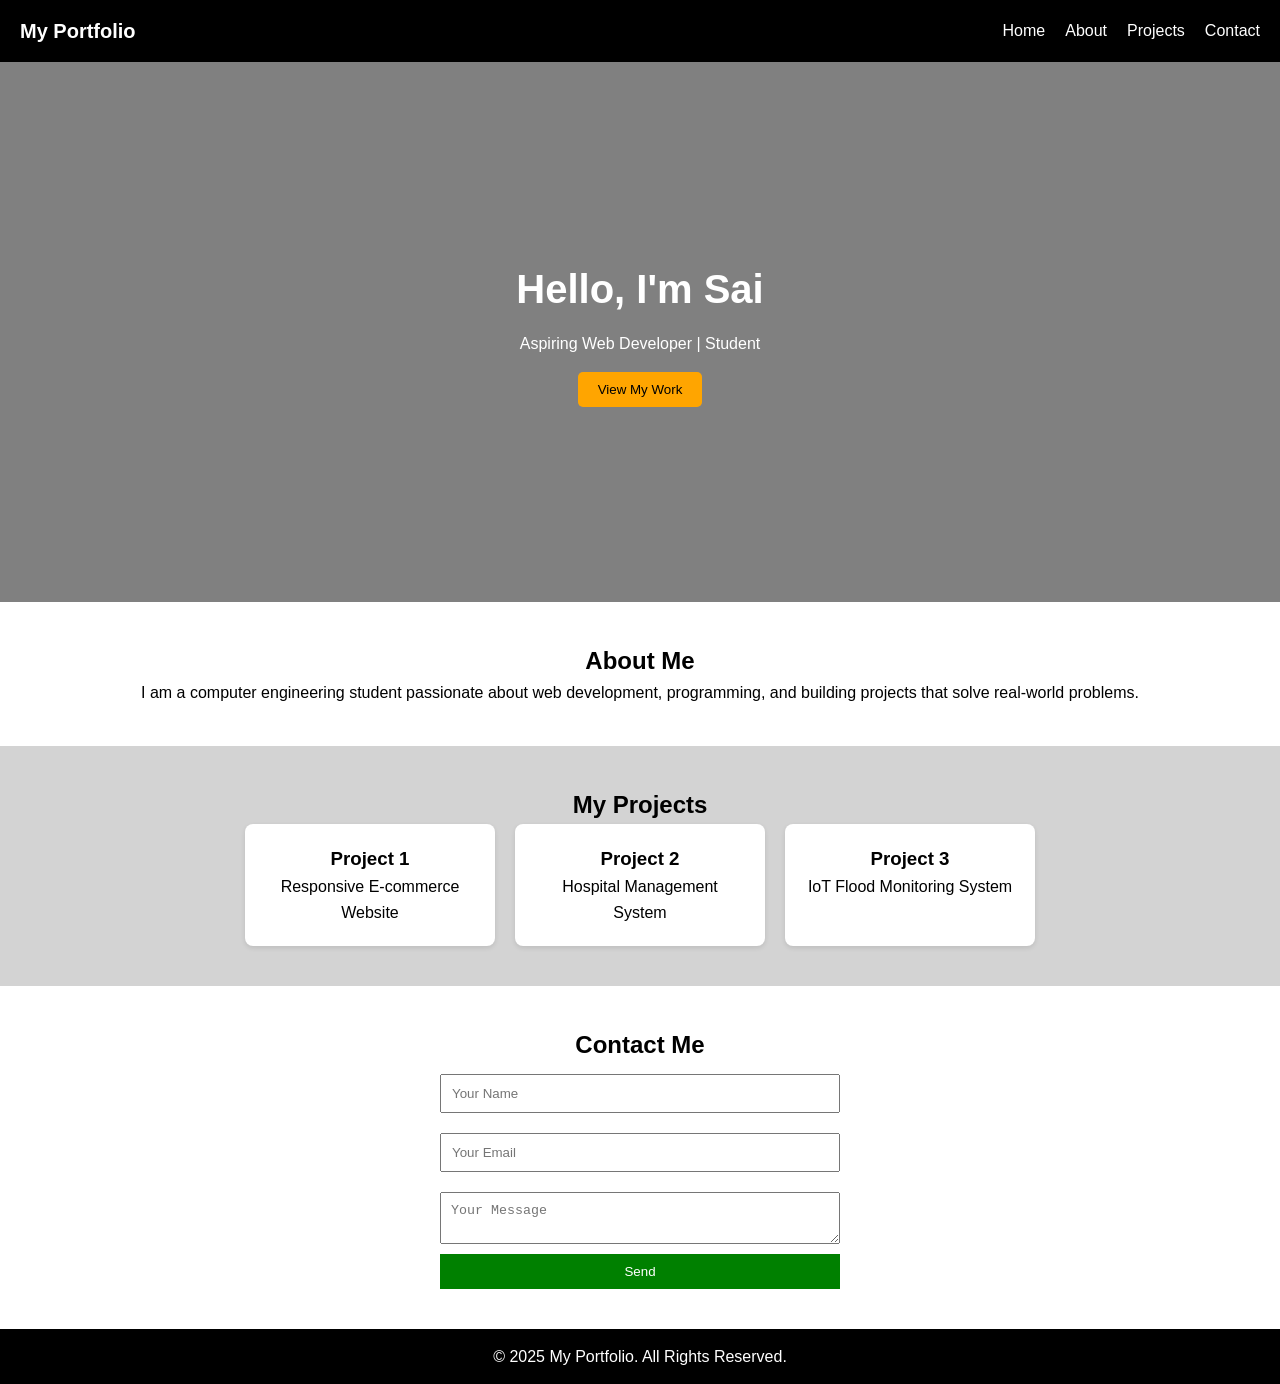
<file: wtl exam/1Portfolio/index.html>
<!DOCTYPE html>
<html lang="en">
<head>
  <meta charset="UTF-8">
  <meta name="viewport" content="width=device-width, initial-scale=1.0">
  <title>My Portfolio</title>
  <link rel="stylesheet" href="style.css"> 
</head>
<body>

  <!-- Navbar -->
  <nav>
    <div class="logo">My Portfolio</div>
    <ul>
      <li><a href="#home">Home</a></li>
      <li><a href="#about">About</a></li>
      <li><a href="#projects">Projects</a></li>
      <li><a href="#contact">Contact</a></li>
    </ul>
  </nav>

  <!-- Hero Section -->
  <section class="hero" id="home">
    <h1>Hello, I'm Sai</h1>
    <p>Aspiring Web Developer | Student</p>
    <button class="btn">View My Work</button>
  </section>

  <!-- About Section -->
  <section class="about" id="about">
    <h2>About Me</h2>
    <p>I am a computer engineering student passionate about web development, programming, and building projects that solve real-world problems.</p>
  </section>

  <!-- Projects Section -->
  <section class="projects" id="projects">
    <h2>My Projects</h2>
    <div class="project-list">
      <div class="project">
        <h3>Project 1</h3>
        <p>Responsive E-commerce Website</p>
      </div>
      <div class="project">
        <h3>Project 2</h3>
        <p>Hospital Management System</p>
      </div>
      <div class="project">
        <h3>Project 3</h3>
        <p>IoT Flood Monitoring System</p>
      </div>
    </div>
  </section>

  <!-- Contact Section -->
  <section class="contact" id="contact">
    <h2>Contact Me</h2>
    <form>
      <input type="text" placeholder="Your Name" required>
      <input type="email" placeholder="Your Email" required>
      <textarea placeholder="Your Message"></textarea>
      <button type="submit">Send</button>
    </form>
  </section>

  <!-- Footer -->
  <footer>
    <p>&copy; 2025 My Portfolio. All Rights Reserved.</p>
  </footer>

</body>
</html>
</file>
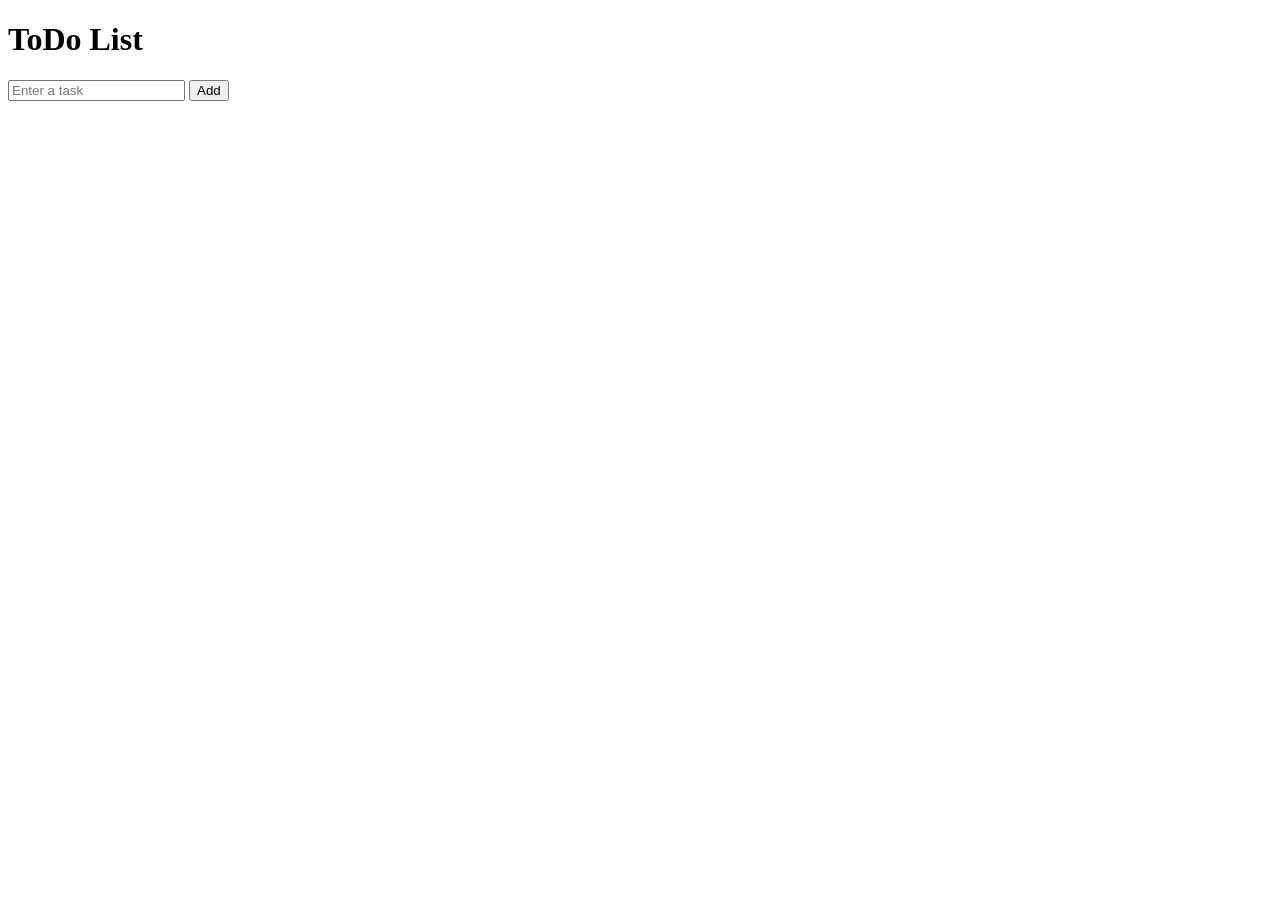
<file: wtl exam/2todo list/index.html>
<!DOCTYPE html>
<html lang="en">
<head>
  <meta charset="UTF-8" />
  <meta name="viewport" content="width=device-width, initial-scale=1.0"/>
  <title>Simple ToDo List</title>
</head>
<body>
  <h1>ToDo List</h1>

  <input id="input1" type="text" placeholder="Enter a task" />
  <button id="addBtn">Add</button>

  <ul id="taskList"></ul>

  <script>
    const input = document.getElementById('input1'); 
    const addBtn = document.getElementById('addBtn');
    const taskList = document.getElementById('taskList');

    addBtn.addEventListener('click', () => {
      const task = input.value;  // no trim
      if (task !== '') {
        const li = document.createElement('li');
        li.textContent = task;
        taskList.appendChild(li);
        input.value = '';
      } else {
        alert('Please enter a task!');
      }
    });
  </script>
</body>
</html>
</file>
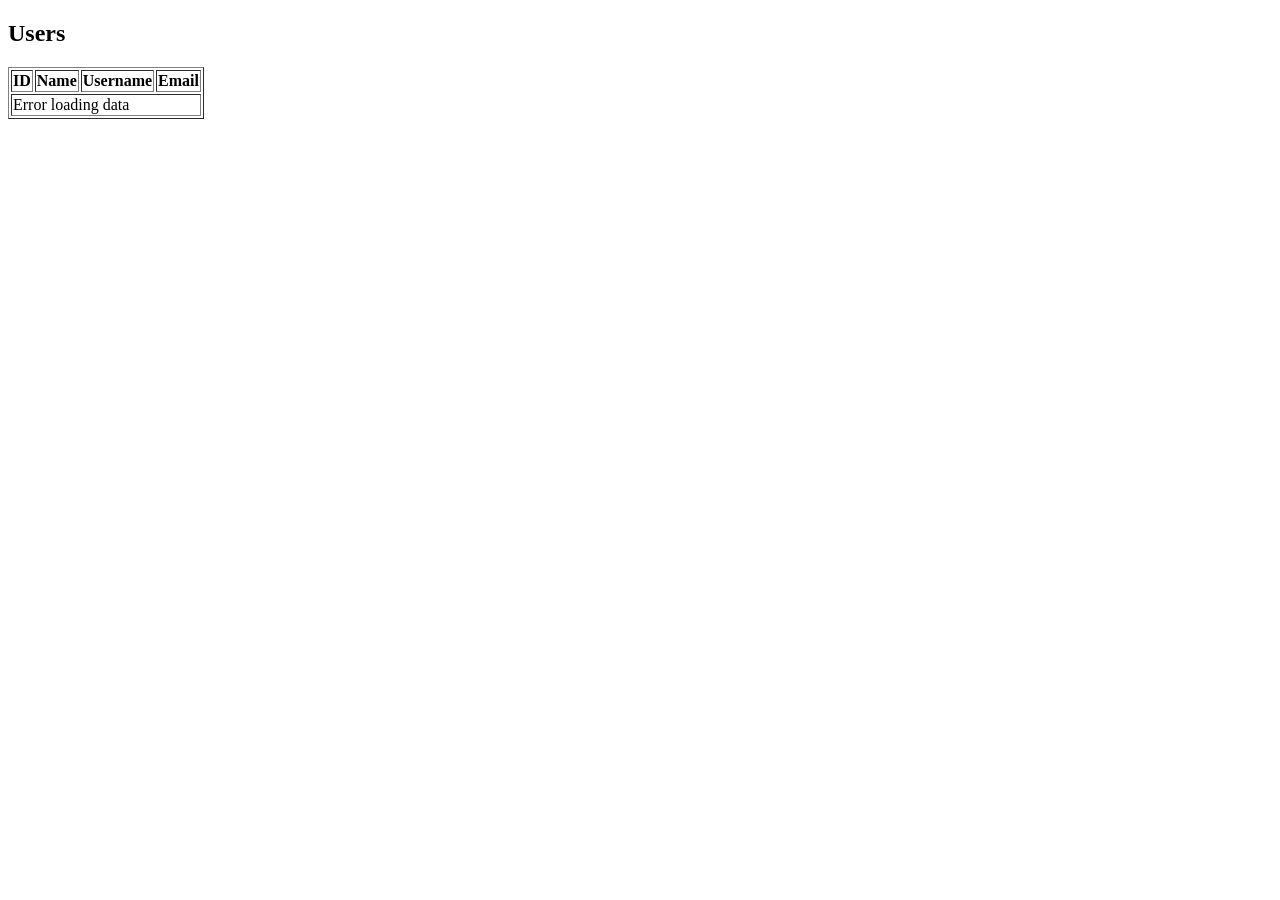
<file: wtl exam/3fetch api/index.html>
<!DOCTYPE html>
<html>
<head>
  <title>Users Table</title>
</head>
<body>
  <h2>Users</h2>
  <table border="1" id="userTable">
    <thead>
      <tr>
        <th>ID</th>
        <th>Name</th>
        <th>Username</th>
        <th>Email</th>
      </tr>
    </thead>
    <tbody></tbody>
  </table>

  <script>
    fetch("https://jsonplaceholder.typicode.com/users")
      .then(response => response.json())
      .then(data => {
        let tbody = document.querySelector("#userTable tbody");

        data.forEach(user => {
          let row = document.createElement("tr");

          row.innerHTML = `
            <td>${user.id}</td>
            <td>${user.name}</td>
            <td>${user.username}</td>
            <td>${user.email}</td>
          `;

          tbody.appendChild(row);
        });
      })
      .catch(error => {
        document.querySelector("#userTable tbody").innerHTML = "<tr><td colspan='4'>Error loading data</td></tr>";
      });
  </script>
</body>
</html>
</file>
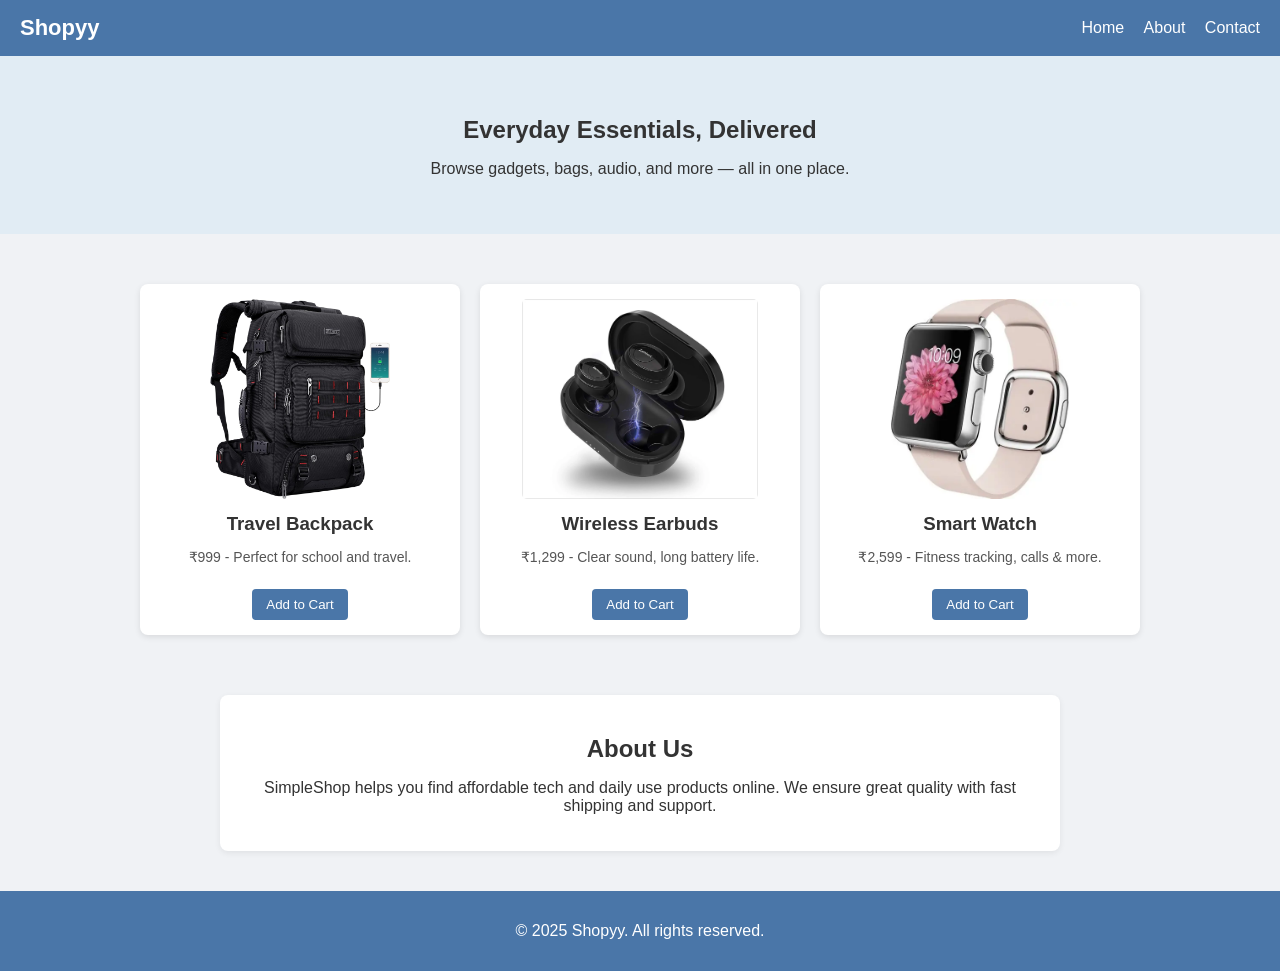
<file: wtl exam/ass1 shop/index.html>
<!DOCTYPE html>
<html lang="en">
<head>
  <meta charset="UTF-8" />
  <meta name="viewport" content="width=device-width, initial-scale=1.0"/>
  <title>Shop - Home</title>
  <link rel="stylesheet" href="style.css" />
</head>
<body>

  <!-- Header -->
  <header>
    <div class="logo">Shopyy</div>
    <nav>
      <a href="#">Home</a>
      <a href="#about">About</a>
      <a href="contact.html">Contact</a>
    </nav>
  </header>

  <!-- Hero Section -->
  <section class="hero">
    <h2>Everyday Essentials, Delivered</h2>
    <p>Browse gadgets, bags, audio, and more — all in one place.</p>
  </section>

  <!-- Product Section -->
  <section class="products">
    <div class="card">
      <img src="bag.jpg" alt="Travel Backpack">
      <h3>Travel Backpack</h3>
      <p>₹999 - Perfect for school and travel.</p>
      <button>Add to Cart</button>
    </div>
    <div class="card">
      <img src="earbuds.jpg" alt="Wireless Earbuds">
      <h3>Wireless Earbuds</h3>
      <p>₹1,299 - Clear sound, long battery life.</p>
      <button>Add to Cart</button>
    </div>
    <div class="card">
      <img src="watch.jpg" alt="Smart Watch">
      <h3>Smart Watch</h3>
      <p>₹2,599 - Fitness tracking, calls & more.</p>
      <button>Add to Cart</button>
    </div>
  </section>

  <!-- About Section -->
  <section class="info" id="about">
    <h2>About Us</h2>
    <p>
      SimpleShop helps you find affordable tech and daily use products online. 
      We ensure great quality with fast shipping and support.
    </p>
  </section>


  <!-- Footer -->
  <footer>
    <p>&copy; 2025 Shopyy. All rights reserved.</p>
  </footer>

</body>
</html>
</file>
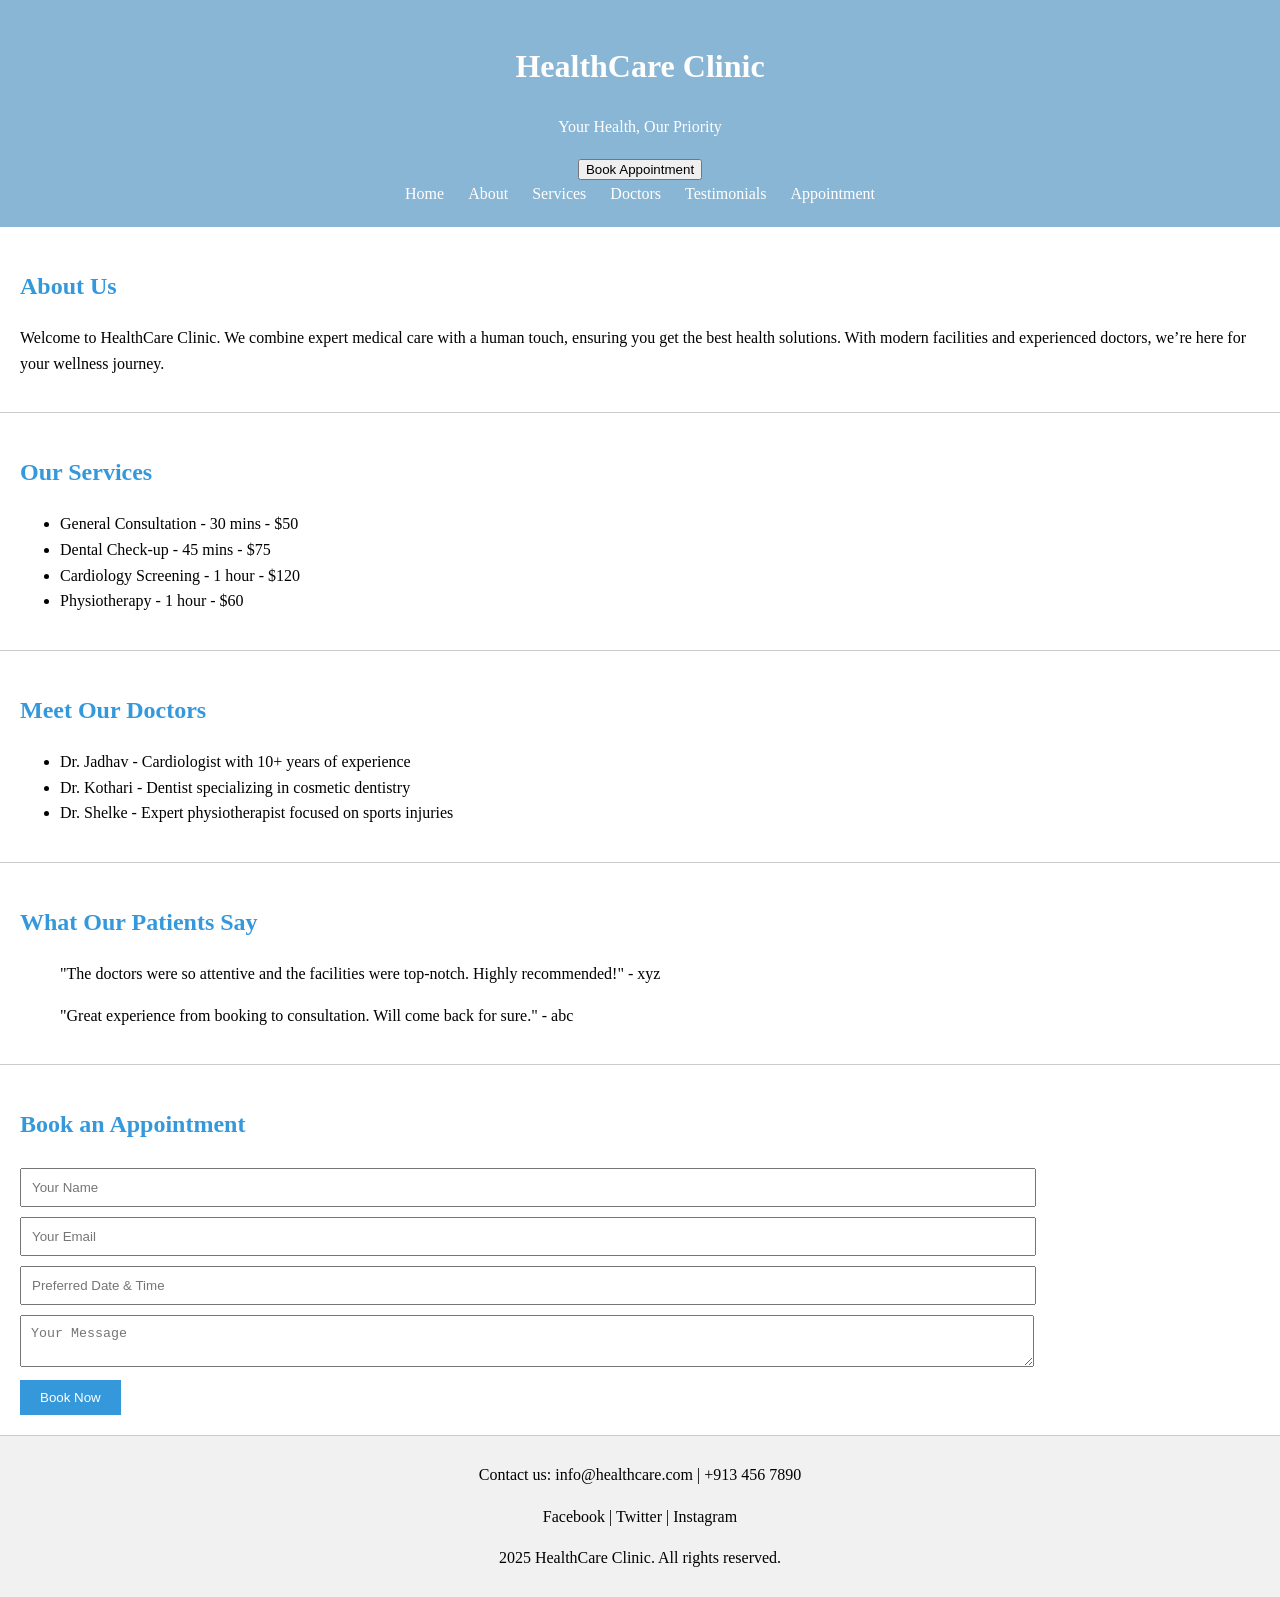
<file: wtl exam/helth care/index.html>
<!DOCTYPE html>
<head>
    <title>HealthCare Clinic</title>
    <link rel="stylesheet" href="style.css">
</head>
<body>

    <header>
        <h1>HealthCare Clinic</h1>
        <p>Your Health, Our Priority</p>
        <button>Book Appointment</button>
        <nav>
            <a href="#">Home</a>
            <a href="#">About</a>
            <a href="#">Services</a>
            <a href="#">Doctors</a>
            <a href="#">Testimonials</a>
            <a href="#">Appointment</a>
        </nav>
    </header>

    <section>
        <h2>About Us</h2>
        <p>Welcome to HealthCare Clinic. We combine expert medical care with a human touch, ensuring you get the best health solutions. With modern facilities and experienced doctors, we’re here for your wellness journey.</p>
    </section>

    <section>
        <h2>Our Services</h2>
        <ul>
            <li>General Consultation - 30 mins - $50</li>
            <li>Dental Check-up - 45 mins - $75</li>
            <li>Cardiology Screening - 1 hour - $120</li>
            <li>Physiotherapy - 1 hour - $60</li>
        </ul>
    </section>

    <section>
        <h2>Meet Our Doctors</h2>
        <ul>
            <li>Dr. Jadhav - Cardiologist with 10+ years of experience</li>
            <li>Dr. Kothari - Dentist specializing in cosmetic dentistry</li>
            <li>Dr. Shelke - Expert physiotherapist focused on sports injuries</li>
        </ul>
    </section>

    <section>
        <h2>What Our Patients Say</h2>
        <blockquote>"The doctors were so attentive and the facilities were top-notch. Highly recommended!" - xyz</blockquote>
        <blockquote>"Great experience from booking to consultation. Will come back for sure." - abc</blockquote>
    </section>

    <section>
        <h2>Book an Appointment</h2>
        <form>
            <input type="text" placeholder="Your Name" required><br>
            <input type="email" placeholder="Your Email" required><br>
            <input type="text" placeholder="Preferred Date & Time" required><br>
            <textarea placeholder="Your Message"></textarea><br>
            <button type="submit">Book Now</button>
        </form>
    </section>

    <footer>
        <p>Contact us: info@healthcare.com | +913 456 7890</p>
        <p>Facebook | Twitter | Instagram</p>
        <p> 2025 HealthCare Clinic. All rights reserved.</p>
    </footer>

</body>
</html>
</file>
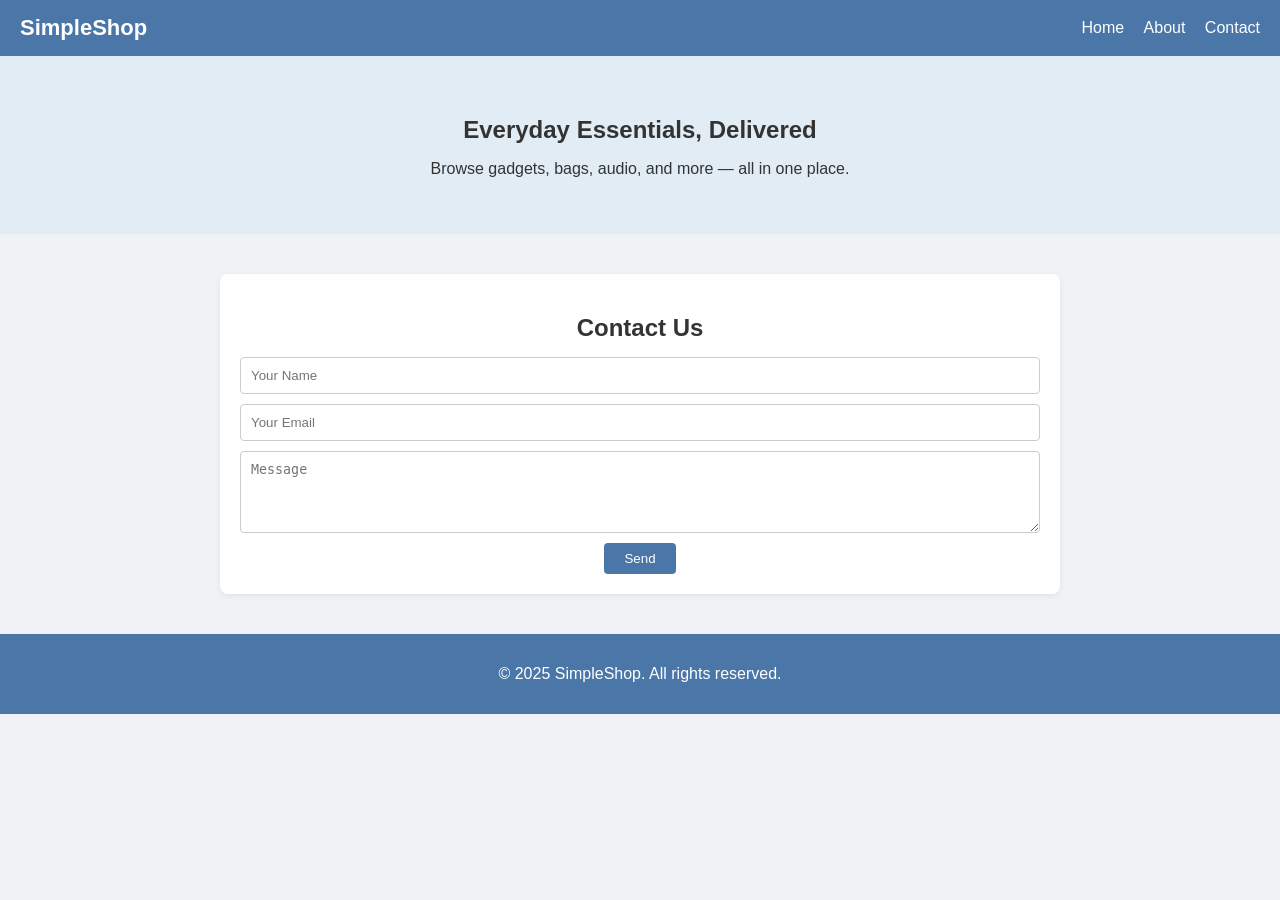
<file: wtl exam/ass1 shop/contact.html>
<!DOCTYPE html>
<html lang="en">
<head>
    <meta charset="UTF-8">
    <meta name="viewport" content="width=device-width, initial-scale=1.0">
    <title>Contact Us</title>
    <link rel="stylesheet" href="style.css">
</head>
<body>


    <header>
    <div class="logo">SimpleShop</div>
    <nav>
      <a href="index.html">Home</a>
      <a href="#about">About</a>
      <a href="contact.html">Contact</a>
    </nav>
  </header>

  <!-- Hero Section -->
  <section class="hero">
    <h2>Everyday Essentials, Delivered</h2>
    <p>Browse gadgets, bags, audio, and more — all in one place.</p>
  </section>
    <!-- Contact Section -->
  <section class="info" id="contact">
    <h2>Contact Us</h2>
    <form class="contact-form">
      <input type="text" placeholder="Your Name" required />
      <input type="email" placeholder="Your Email" required />
      <textarea rows="4" placeholder="Message" required></textarea>
      <button>Send</button>
    </form>
  </section>


  <!-- Footer -->
  <footer>
    <p>&copy; 2025 SimpleShop. All rights reserved.</p>
  </footer>
</body>
</html>
</file>
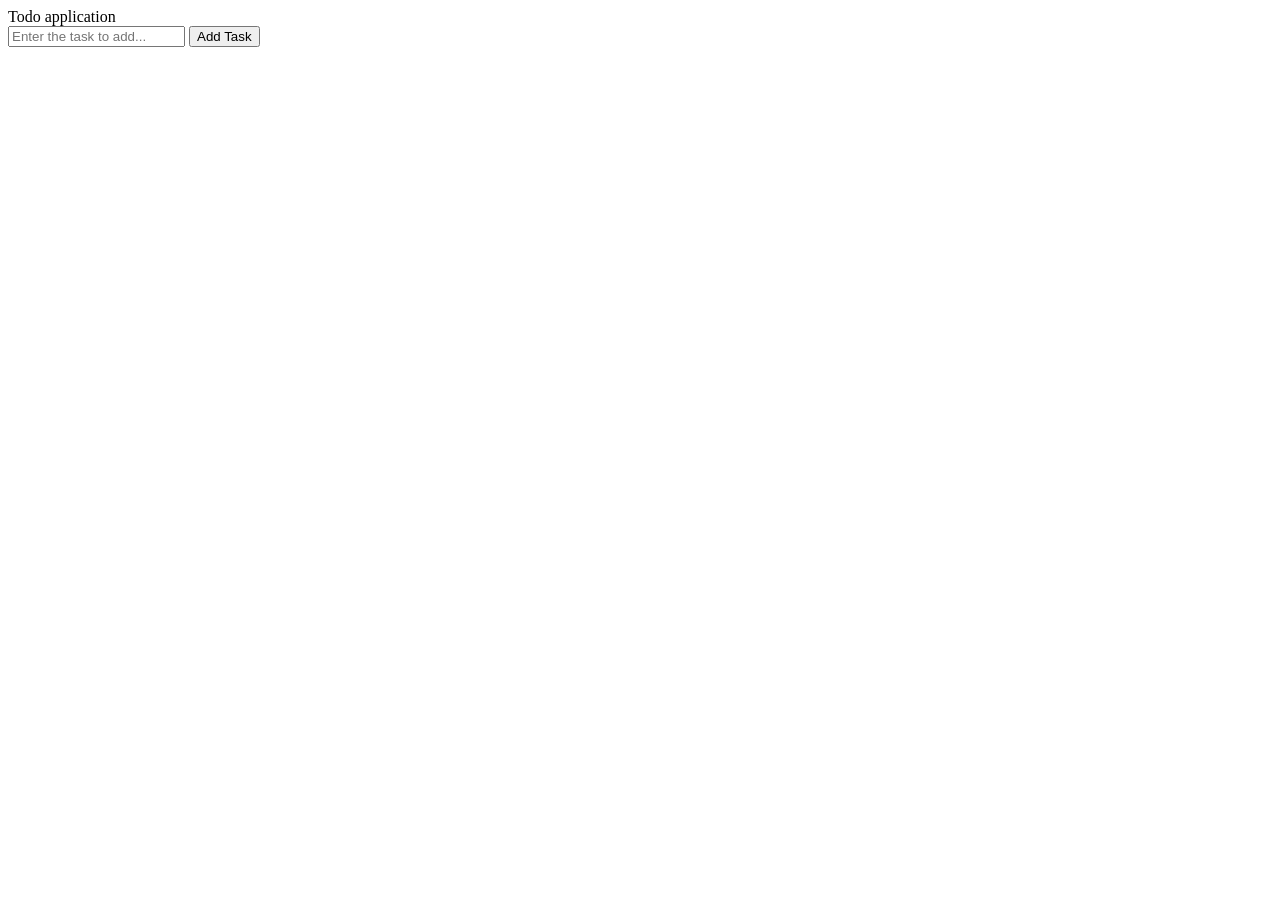
<file: WEBTECH-FINAL-main/WEBTECH-FINAL-main/Assignment 2/todo.html>
<!DOCTYPE html>
<html lang="en">
<head>
    <meta charset="UTF-8">
    <meta name="viewport" content="width=device-width, initial-scale=1.0">
    <title>todo application</title>
</head>
<body>
    
    <div class="Container">
        <div>Todo application</div>
        <div class="Main-Content">
            <input type="text" placeholder="Enter the task to add..." class="inputbox">
            <button class="add-button">Add Task</button> 
        </div>
        <ul class="todolist">    </li>
    </div>

<script>
    let inputBox = document.querySelector('.inputbox')
    let addbtn = document.querySelector('button')
    let listitem = document.querySelector('.todolist')

    addbtn.addEventListener('click',function(){
        let todotext = inputBox.value.trim()
        
        let listctnt = document.createElement('li');
        listctnt.textContent = todotext;
        
        let delbtn=document.createElement('button')
        delbtn.textContent= "Delete";
        listctnt.appendChild(delbtn)
        listitem.appendChild(listctnt);
        delbtn.addEventListener('click',()=>{
            listctnt.remove();
        })
        

    })



</script>

</body>
</html>
</file>
<file: wtl exam/1Portfolio/style.css>
/* Reset */
* { margin: 0; padding: 0; box-sizing: border-box; }
body { font-family: Arial, sans-serif; line-height: 1.6; }

/* Navbar */
nav {
  background: black;         
  color: white;
  display: flex;
  justify-content: space-between;
  align-items: center;
  padding: 15px 20px;
}
nav .logo { font-size: 20px; font-weight: bold; }
nav ul { list-style: none; display: flex; }
nav ul li { margin-left: 20px; }
nav ul li a { color: white; text-decoration: none; }

/* Hero Section */
.hero {
  background: gray;         
  color: white;
  height: 60vh;
  display: flex;
  flex-direction: column;
  justify-content: center;
  align-items: center;
  text-align: center;
  padding: 0 20px;
}
.hero h1 { font-size: 2.5rem; margin-bottom: 10px; }
.hero p { margin-bottom: 15px; }
.btn {
  background: orange;        
  padding: 10px 20px;
  border: none;
  border-radius: 5px;
  cursor: pointer;
}

/* About Section */
.about {
  padding: 40px 20px;
  text-align: center;
}

/* Projects Section */
.projects {
  background: lightgray;     
  padding: 40px 20px;
  text-align: center;
}
.project-list {
  display: flex;
  gap: 20px;
  flex-wrap: wrap;
  justify-content: center;
}
.project {
  background: white;
  padding: 20px;
  width: 250px;
  border-radius: 8px;
  box-shadow: 0 2px 5px rgba(0,0,0,0.1);
}

/* Contact Section */
.contact {
  padding: 40px 20px;
  text-align: center;
}
.contact form {
  max-width: 400px;
  margin: auto;
  display: flex;
  flex-direction: column;
}
.contact input, .contact textarea {
  margin: 10px 0;
  padding: 10px;
}
.contact button {
  background: green;         
  color: white;
  border: none;
  padding: 10px;
  cursor: pointer;
}

/* Footer */
footer {
  background: black;          
  color: white;
  text-align: center;
  padding: 15px;
}

/* Responsive */
@media(max-width: 768px) {
  nav ul { flex-direction: column; align-items: center; }
  .hero h1 { font-size: 1.8rem; }
  .project-list { flex-direction: column; }
}
</file>
<file: wtl exam/ass1 shop/style.css>
body {
  margin: 0;
  padding: 0;
  box-sizing: border-box;
  font-family: Arial, sans-serif;
  background: rgb(240, 242, 245);
  color: rgb(51, 51, 51);
}

header {
  background-color: rgb(74, 118, 168);
  color: white;
  padding: 15px 20px;
  display: flex;
  justify-content: space-between;
  align-items: center;
  flex-wrap: wrap;
}

.logo {
  font-size: 22px;
  font-weight: bold;
}

nav a {
  color: white;
  margin-left: 15px;
  text-decoration: none;
}

nav a:hover {
  text-decoration: underline;
}

.hero {
  background-color: rgb(225, 236, 244);
  padding: 40px 20px;
  text-align: center;
}

.hero h2 {
  font-size: 24px;
  margin-bottom: 10px;
}

.products {
  display: grid;
  grid-template-columns: repeat(auto-fit, minmax(250px, 1fr));
  gap: 20px;
  max-width: 1000px;
  margin: 30px auto;
  padding:  20px;
}

.card {
  background: rgb(255, 255, 255);
  padding: 15px;
  border-radius: 8px;
  box-shadow: 0 2px 6px rgba(0,0,0,0.1);
  text-align: center;
}

.card img {
  width: auto;
  height: 200px;
  object-fit: cover;
  border-radius: 5px;
}

.card h3 {
  margin: 10px 0 5px;
}

.card p {
  font-size: 14px;
  color: rgb(85, 85, 85);
}

.card button {
  margin-top: 10px;
  padding: 8px 14px;
  border: none;
  background-color: rgb(74, 118, 168);
  color: white;
  border-radius: 4px;
  cursor: pointer;
}

.card:hover {
  transform: scale(1.02);
  transition: transform 0.3s ease;
}


.card button:hover {
  background-color: rgb(60, 94, 135);
}

.info {
  max-width: 800px;
  margin: 40px auto;
  padding: 20px;
  background: white;
  border-radius: 8px;
  box-shadow: 0 2px 6px rgba(0,0,0,0.07);
}

.info h2 {
  text-align: center;
  margin-bottom: 15px;
}

.info p {
  text-align: center;
}

.contact-form {
  display: flex;
  flex-direction: column;
  gap: 10px;
  margin-top: 15px;
}

.contact-form input,
.contact-form textarea {
  padding: 10px;
  border: 1px solid rgb(204, 204, 204);
  border-radius: 4px;
}

.contact-form button {
  width: fit-content;
  align-self: center;
  padding: 8px 20px;
  background-color: rgb(74, 118, 168);
  color: white;
  border: none;
  border-radius: 4px;
  cursor: pointer;
}

.contact-form button:hover {
  background-color: rgb(60, 94, 135);
}

footer {
  background-color: rgb(74, 118, 168);
  color: white;
  text-align: center;
  padding: 15px;
  margin-top: 40px;
}

/* Responsive */
@media (max-width: 600px) {
  header {
    flex-direction: column;
    align-items: flex-start;
  }

  nav {
    margin-top: 10px;
  }

  .hero h2 {
    font-size: 20px;
  }
}
</file>
<file: wtl exam/helth care/style.css>
body {
    margin: 0;
    padding: 0;
    line-height: 1.6;
}

header {
    background:  rgb(137, 182, 212);
    color: white;
    text-align: center;
    padding: 20px;
}

nav a {
    color: white;
    margin:  10px;
    text-decoration: none;
}

section {
    padding: 20px;
    border-bottom: 1px solid  RGB(204, 204, 204);
}

h2 {
    color: RGB(52, 152, 219);
}

form input, form textarea {
    width: 80%;
    padding: 10px;
    margin: 5px 0;
}

form button {
    background: RGB(52, 152, 219);
    color: white;
    border: none;
    padding: 10px 20px;
}

button:hover {
    background-color: rgb(15, 133, 66);
    color: white;
    cursor: pointer;
}

footer {
    background:  RGB(241, 241, 241);
    text-align: center;
    padding: 10px;
}
</file>
